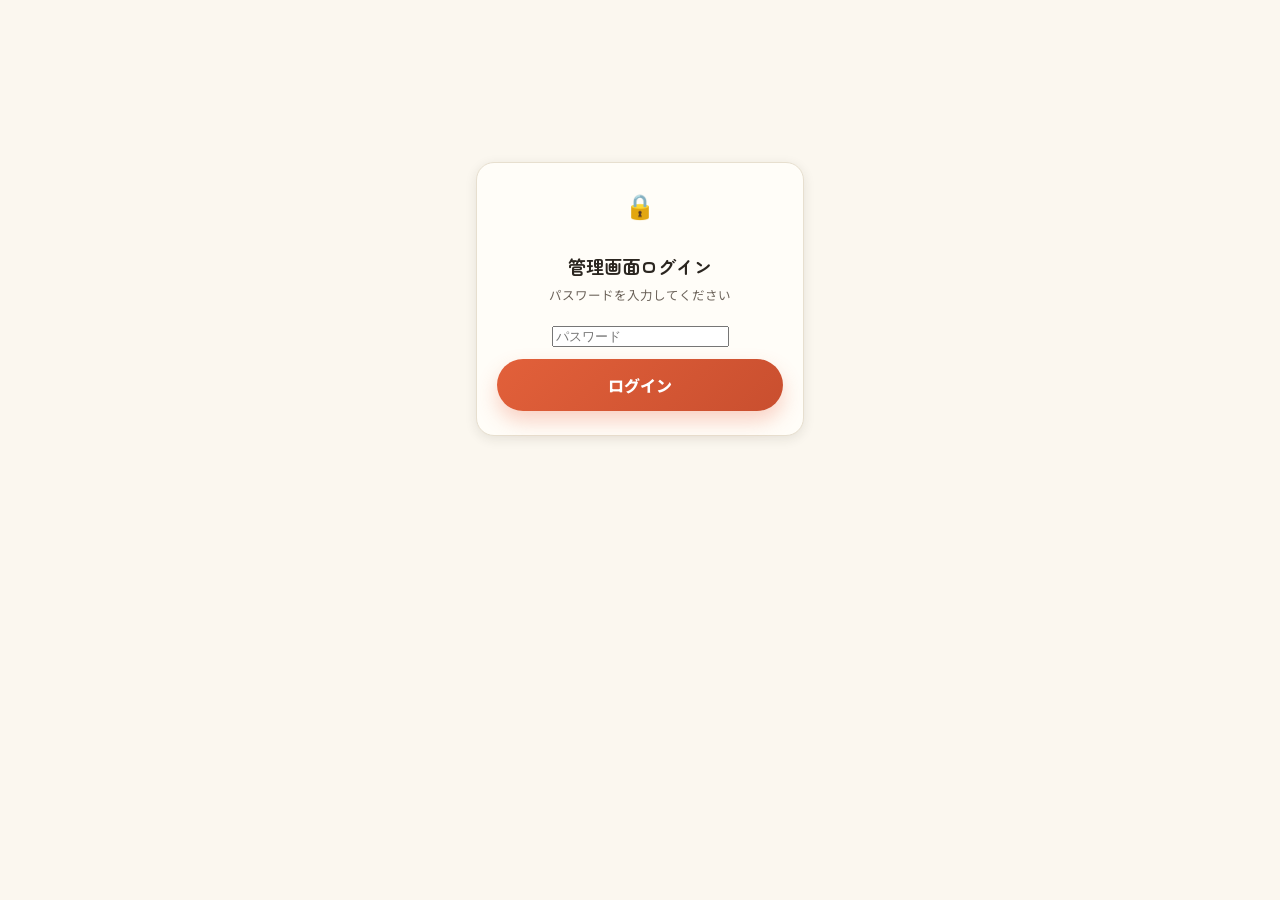
<file: admin.html>
<!DOCTYPE html>
<html lang="ja">
<head>
<meta charset="UTF-8">
<meta name="viewport" content="width=device-width, initial-scale=1">
<title>管理画面｜みんなのおでかけ - おでかけナビ</title>
<link rel="preconnect" href="https://fonts.googleapis.com">
<link href="https://fonts.googleapis.com/css2?family=Zen+Maru+Gothic:wght@500;700;900&family=Noto+Sans+JP:wght@400;500;700&display=swap" rel="stylesheet">
<link rel="stylesheet" href="./assets/style.css">
</head>
<body>

<div id="login-gate" class="wrap" style="max-width:360px; padding-top:18vh;">
  <div class="card" style="text-align:center;">
    <div class="mark" style="margin:0 auto 14px; width:52px; height:52px; font-size:24px;">🔒</div>
    <h1 style="font-size:18px; margin:0 0 6px;">管理画面ログイン</h1>
    <p style="font-size:12.5px; color:var(--ink-soft); margin:0 0 18px;">パスワードを入力してください</p>
    <div class="field" style="margin-bottom:12px;">
      <input type="password" id="login-password" placeholder="パスワード" autocomplete="off">
      <div class="error-msg" id="login-error" style="display:none;">パスワードが違います</div>
    </div>
    <button class="btn btn-primary" id="btn-login">ログイン</button>
  </div>
</div>

<div class="wrap wide" id="admin-content" style="display:none;">

  <div class="top-bar">
    <div class="mark">🛠️</div>
    <div class="brand-text">
      <div class="brand">おでかけナビ｜管理用ページ</div>
      <div class="tagline">📸 みんなのおでかけ の確認・公開管理</div>
    </div>
  </div>

  <h1 class="page-title">管理画面</h1>
  <p class="page-lead">
    紹介者・紹介投稿の確認、公開/非公開の切り替え、削除、完成版JSONの出力を行います。<br>
    このページのリンクは紹介者には共有しないでください。
  </p>

  <div class="notice-banner">
    ⚠️ このパスワードはブラウザ側だけで確認する簡易的なものです（ページのソースを見れば誰でも分かります）。本格的な権限管理ではなく、「うっかりたどり着いた人が編集できないようにする」ための簡易ロックとしてご利用ください。共有リンクや検索エンジンにも載せないようにしてください。
  </div>

  <div class="admin-tabs">
    <div class="admin-tab active" data-tab="import">取り込み</div>
    <div class="admin-tab" data-tab="contributors">紹介者一覧</div>
    <div class="admin-tab" data-tab="contributions">紹介投稿一覧</div>
    <div class="admin-tab" data-tab="export">完成版JSON出力</div>
  </div>

  <!-- ============ 取り込み ============ -->
  <div class="admin-panel active" id="panel-import">
    <div class="card">
      <div class="section-heading">送られてきた登録内容を取り込む</div>
      <p style="font-size:13px; color:var(--ink-soft); line-height:1.8;">
        紹介者が入力フォームの完了画面で表示された「登録内容（JSON）」をコピー＆ダウンロードして送ってくれます。その内容をここに貼り付けて「取り込む」を押してください。
      </p>
      <div class="field import-box">
        <label>登録内容のJSONを貼り付け</label>
        <textarea id="import-textarea" rows="8" placeholder='{"contributors": [...], "contributions": [...]}'></textarea>
      </div>
      <button class="btn btn-primary" id="btn-import">取り込む</button>
      <div id="import-result" style="margin-top:10px; font-size:13px;"></div>
    </div>

    <div class="card">
      <div class="section-heading">今すぐ手入力で追加</div>
      <p style="font-size:13px; color:var(--ink-soft); margin-bottom:14px;">JSONを受け取っていない場合、直接内容を入力して登録者・紹介投稿を追加できます。</p>
      <div class="btn-row">
        <button class="btn btn-secondary" id="btn-manual-contributor">紹介者を手入力で追加</button>
        <button class="btn btn-secondary" id="btn-manual-contribution">紹介投稿を手入力で追加</button>
      </div>
    </div>
  </div>

  <!-- ============ 紹介者一覧 ============ -->
  <div class="admin-panel" id="panel-contributors">
    <div id="contributors-list"></div>
  </div>

  <!-- ============ 紹介投稿一覧 ============ -->
  <div class="admin-panel" id="panel-contributions">
    <div id="contributions-list"></div>
  </div>

  <!-- ============ 完成版JSON出力 ============ -->
  <div class="admin-panel" id="panel-export">
    <div class="card">
      <div class="section-heading">contributors.json</div>
      <p style="font-size:12.5px; color:var(--ink-soft);">現在登録されている紹介者の「全件」を出力します（差分ではありません）。削除済みのデータは含まれません。</p>
      <div class="json-box" id="export-contributors-json"></div>
      <div class="btn-row">
        <button class="btn btn-secondary btn-sm" id="btn-copy-contributors">コピー</button>
        <button class="btn btn-primary btn-sm" id="btn-download-contributors">ダウンロード</button>
      </div>
    </div>
    <div class="card">
      <div class="section-heading">contributions.json</div>
      <p style="font-size:12.5px; color:var(--ink-soft);">現在登録されている紹介投稿の「全件」を出力します（差分ではありません）。削除済みのデータは含まれません。</p>
      <div class="json-box" id="export-contributions-json"></div>
      <div class="btn-row">
        <button class="btn btn-secondary btn-sm" id="btn-copy-contributions">コピー</button>
        <button class="btn btn-primary btn-sm" id="btn-download-contributions">ダウンロード</button>
      </div>
    </div>
    <div class="card">
      <p style="font-size:12.5px; color:var(--ink-soft); line-height:1.8;">
        ダウンロードした2つのファイルを、おでかけナビ本体のリポジトリの所定の場所（例：<code>/data/contributors.json</code> と <code>/data/contributions.json</code>）にアップロードしてください。アップロード後、入力フォーム側でも最新の紹介者一覧が選択できるようになります。
      </p>
    </div>
  </div>

</div>

<div class="toast" id="toast"></div>

<!-- 編集用モーダル（簡易） -->
<div id="edit-modal" class="hidden" style="position:fixed; inset:0; background:rgba(50,40,30,0.45); z-index:40; display:flex; align-items:flex-end; justify-content:center;">
  <div style="background:#fff; width:100%; max-width:520px; border-radius:22px 22px 0 0; padding:22px 18px 30px; max-height:88vh; overflow-y:auto;">
    <div id="edit-modal-body"></div>
  </div>
</div>

<script src="./assets/app.js"></script>
<script>
(function () {
  const $ = (sel) => document.querySelector(sel);
  const $$ = (sel) => Array.from(document.querySelectorAll(sel));

  /* ---------------- 簡易パスワードロック ---------------- */
  const ADMIN_PASSWORD = 'qwe123'; // ブラウザ側だけの簡易チェックです（本格的な認証ではありません）
  const AUTH_KEY = 'odekake_mnO_adminAuth';

  function safeSessionGet(key) {
    try { return sessionStorage.getItem(key); } catch (e) { return null; }
  }
  function safeSessionSet(key, value) {
    try { sessionStorage.setItem(key, value); } catch (e) { /* ignore: 再読み込みで再ログインが必要になるだけ */ }
  }

  function showAdmin() {
    $('#login-gate').style.display = 'none';
    $('#admin-content').style.display = 'block';
    initAdmin();
  }

  $('#login-password').addEventListener('keydown', (e) => {
    if (e.key === 'Enter') $('#btn-login').click();
  });
  $('#btn-login').addEventListener('click', () => {
    const val = $('#login-password').value;
    if (val === ADMIN_PASSWORD) {
      safeSessionSet(AUTH_KEY, 'ok');
      showAdmin();
    } else {
      $('#login-error').style.display = 'block';
      $('#login-password').closest('.field').classList.add('has-error');
      $('#login-password').value = '';
      $('#login-password').focus();
    }
  });

  if (safeSessionGet(AUTH_KEY) === 'ok') {
    showAdmin();
  }

  function initAdmin() {

  let db = ODEKAKE.getAdminDb();

  function persist() {
    ODEKAKE.setAdminDb(db);
  }

  function toast(msg) {
    const t = $('#toast');
    t.textContent = msg;
    t.classList.add('show');
    setTimeout(() => t.classList.remove('show'), 1800);
  }

  /* ---------------- タブ切り替え ---------------- */
  $$('.admin-tab').forEach(tab => {
    tab.addEventListener('click', () => {
      $$('.admin-tab').forEach(t => t.classList.remove('active'));
      $$('.admin-panel').forEach(p => p.classList.remove('active'));
      tab.classList.add('active');
      $('#panel-' + tab.dataset.tab).classList.add('active');
      if (tab.dataset.tab === 'contributors') renderContributors();
      if (tab.dataset.tab === 'contributions') renderContributions();
      if (tab.dataset.tab === 'export') renderExport();
    });
  });

  /* ---------------- 取り込み ---------------- */
  $('#btn-import').addEventListener('click', () => {
    const raw = $('#import-textarea').value.trim();
    const resultBox = $('#import-result');
    if (!raw) { resultBox.textContent = '内容を貼り付けてください。'; resultBox.style.color = 'var(--danger)'; return; }
    let parsed;
    try {
      parsed = JSON.parse(raw);
    } catch (e) {
      resultBox.textContent = 'JSONの形式が正しくありません。貼り付け内容をご確認ください。';
      resultBox.style.color = 'var(--danger)';
      return;
    }

    let addedContributors = 0, addedContributions = 0, mergedByUrl = 0;
    const idRemap = {}; // 送られてきたIDが重複統合された場合、正しいIDへ付け替える

    (parsed.contributors || []).forEach(c => {
      if (db.contributors.find(x => x.id === c.id)) return; // 既に同じIDが存在
      const dup = ODEKAKE.findContributorBySnsUrl(db.contributors, c.snsUrl);
      if (dup) {
        // 同じInstagramアカウントの紹介者が別デバイス・別IDで送られてきた場合は統合する
        idRemap[c.id] = dup.id;
        mergedByUrl++;
        return;
      }
      db.contributors.push({
        id: c.id || ODEKAKE.uid('creator'),
        displayName: c.displayName || '',
        snsType: 'instagram',
        snsUrl: c.snsUrl || '',
        profileText: c.profileText || '',
        published: false
      });
      addedContributors++;
    });

    (parsed.contributions || []).forEach(c => {
      if (!db.contributions.find(x => x.id === c.id)) {
        db.contributions.push({
          id: c.id || ODEKAKE.uid('contribution'),
          contributorId: idRemap[c.contributorId] || c.contributorId,
          spotId: c.spotId,
          postUrl: c.postUrl || '',
          comment: c.comment || '',
          visitDate: c.visitDate || '',
          published: false
        });
        addedContributions++;
      }
    });

    persist();
    resultBox.style.color = 'var(--ok)';
    resultBox.textContent = `取り込み完了：紹介者 ${addedContributors}件、紹介投稿 ${addedContributions}件を追加しました（未公開の状態です）。` +
      (mergedByUrl > 0 ? ` 同じInstagramアカウントの紹介者 ${mergedByUrl}件は既存データに統合しました。` : '');
    $('#import-textarea').value = '';
  });

  /* ---------------- 手入力追加 ---------------- */
  $('#btn-manual-contributor').addEventListener('click', () => openContributorEditor(null));
  $('#btn-manual-contribution').addEventListener('click', () => openContributionEditor(null));

  function openModal(html) {
    $('#edit-modal-body').innerHTML = html;
    $('#edit-modal').classList.remove('hidden');
  }
  function closeModal() {
    $('#edit-modal').classList.add('hidden');
  }

  function openContributorEditor(id) {
    const item = id ? db.contributors.find(c => c.id === id) : { id: '', displayName: '', snsUrl: '', profileText: '', published: false };
    openModal(`
      <div class="section-heading">${id ? '紹介者を編集' : '紹介者を追加'}</div>
      <div class="editable-form">
        <div class="field"><label>表示名</label><input type="text" id="m-displayName" value="${ODEKAKE.escapeHtml(item.displayName)}"></div>
        <div class="field"><label>Instagram URL</label><input type="url" id="m-snsUrl" value="${ODEKAKE.escapeHtml(item.snsUrl)}"></div>
        <div class="field"><label>プロフィール紹介文</label><textarea id="m-profileText">${ODEKAKE.escapeHtml(item.profileText)}</textarea></div>
      </div>
      <div class="btn-row">
        <button class="btn btn-ghost" id="m-cancel">キャンセル</button>
        <button class="btn btn-primary" id="m-save">保存</button>
      </div>
    `);
    $('#m-cancel').addEventListener('click', closeModal);
    $('#m-save').addEventListener('click', () => {
      const displayName = $('#m-displayName').value.trim();
      const snsUrl = $('#m-snsUrl').value.trim();
      if (!displayName || !ODEKAKE.isValidInstagramProfileUrl(snsUrl)) {
        toast('表示名とInstagram URL（正しい形式）は必須です');
        return;
      }
      const profileText = $('#m-profileText').value.trim();
      if (id) {
        Object.assign(item, { displayName, snsUrl, profileText });
      } else {
        db.contributors.push({ id: ODEKAKE.uid('creator'), displayName, snsType: 'instagram', snsUrl, profileText, published: false });
      }
      persist();
      closeModal();
      renderContributors();
      toast('保存しました');
    });
  }

  function openContributionEditor(id) {
    const item = id ? db.contributions.find(c => c.id === id) : { id: '', contributorId: '', spotId: '', postUrl: '', comment: '', visitDate: '', published: false };
    const contributorOptions = db.contributors.map(c => `<option value="${c.id}" ${c.id === item.contributorId ? 'selected' : ''}>${ODEKAKE.escapeHtml(c.displayName)}</option>`).join('');
    openModal(`
      <div class="section-heading">${id ? '紹介投稿を編集' : '紹介投稿を追加'}</div>
      <div class="editable-form">
        <div class="field"><label>紹介者</label><select id="m-contributorId"><option value="">選択してください</option>${contributorOptions}</select></div>
        <div class="field"><label>施設ID（spotId）</label><input type="text" id="m-spotId" value="${ODEKAKE.escapeHtml(item.spotId)}" placeholder="既存施設データのID"></div>
        <div class="field"><label>Instagram投稿URL</label><input type="url" id="m-postUrl" value="${ODEKAKE.escapeHtml(item.postUrl)}"></div>
        <div class="field"><label>コメント</label><textarea id="m-comment" maxlength="300">${ODEKAKE.escapeHtml(item.comment)}</textarea></div>
        <div class="field"><label>訪問日</label><input type="date" id="m-visitDate" value="${ODEKAKE.escapeHtml(item.visitDate)}"></div>
      </div>
      <div class="btn-row">
        <button class="btn btn-ghost" id="m-cancel">キャンセル</button>
        <button class="btn btn-primary" id="m-save">保存</button>
      </div>
    `);
    $('#m-cancel').addEventListener('click', closeModal);
    $('#m-save').addEventListener('click', () => {
      const contributorId = $('#m-contributorId').value;
      const spotId = $('#m-spotId').value.trim();
      const postUrl = $('#m-postUrl').value.trim();
      if (!contributorId || !spotId || !ODEKAKE.isValidInstagramPostUrl(postUrl)) {
        toast('紹介者・施設ID・投稿URL（正しい形式）は必須です');
        return;
      }
      const comment = $('#m-comment').value.trim();
      const visitDate = $('#m-visitDate').value;
      if (id) {
        Object.assign(item, { contributorId, spotId, postUrl, comment, visitDate });
      } else {
        db.contributions.push({ id: ODEKAKE.uid('contribution'), contributorId, spotId, postUrl, comment, visitDate, published: false });
      }
      persist();
      closeModal();
      renderContributions();
      toast('保存しました');
    });
  }

  /* ---------------- 紹介者一覧 ---------------- */
  function renderContributors() {
    const box = $('#contributors-list');
    if (db.contributors.length === 0) {
      box.innerHTML = '<div class="empty-state">まだ紹介者が登録されていません。「取り込み」タブから追加してください。</div>';
      return;
    }
    box.innerHTML = db.contributors.map(c => {
      const count = db.contributions.filter(x => x.contributorId === c.id).length;
      return `
        <div class="table-card">
          <div class="row1">
            <div>
              <div class="title">${ODEKAKE.escapeHtml(c.displayName)}</div>
              <div class="sub">
                <a class="plain-link" href="${ODEKAKE.escapeHtml(c.snsUrl)}" target="_blank" rel="noopener">${ODEKAKE.escapeHtml(c.snsUrl)}</a><br>
                ${ODEKAKE.escapeHtml(c.profileText || '（紹介文なし）')}<br>
                紹介投稿：${count}件
              </div>
            </div>
            <span class="badge ${c.published ? 'pub' : 'unpub'}">${c.published ? '公開中' : '未公開'}</span>
          </div>
          <div class="actions">
            <button class="btn btn-secondary btn-sm" data-edit-contributor="${c.id}">編集</button>
            <button class="btn ${c.published ? 'btn-ghost' : 'btn-secondary'} btn-sm" data-toggle-contributor="${c.id}">${c.published ? '非公開にする' : '公開する'}</button>
            <button class="btn btn-ghost btn-sm" style="color:var(--danger); border-color:#F4C9C9;" data-delete-contributor="${c.id}">削除</button>
          </div>
        </div>
      `;
    }).join('');
  }

  $('#contributors-list').addEventListener('click', (e) => {
    const editId = e.target.dataset.editContributor;
    const toggleId = e.target.dataset.toggleContributor;
    const delId = e.target.dataset.deleteContributor;
    if (editId) openContributorEditor(editId);
    if (toggleId) {
      const c = db.contributors.find(x => x.id === toggleId);
      c.published = !c.published;
      persist(); renderContributors();
    }
    if (delId) {
      const relatedCount = db.contributions.filter(x => x.contributorId === delId).length;
      const msg = relatedCount > 0
        ? `この紹介者を削除すると、紐づく紹介投稿 ${relatedCount}件 も削除されます。よろしいですか？`
        : 'この紹介者を削除しますか？';
      if (confirm(msg)) {
        db.contributors = db.contributors.filter(x => x.id !== delId);
        db.contributions = db.contributions.filter(x => x.contributorId !== delId);
        persist(); renderContributors();
        toast('削除しました');
      }
    }
  });

  /* ---------------- 紹介投稿一覧 ---------------- */
  function renderContributions() {
    const box = $('#contributions-list');
    if (db.contributions.length === 0) {
      box.innerHTML = '<div class="empty-state">まだ紹介投稿が登録されていません。</div>';
      return;
    }
    box.innerHTML = db.contributions.map(c => {
      const contributor = db.contributors.find(x => x.id === c.contributorId);
      return `
        <div class="table-card">
          <div class="row1">
            <div>
              <div class="title">施設ID：${ODEKAKE.escapeHtml(c.spotId)}</div>
              <div class="sub">
                紹介者：${ODEKAKE.escapeHtml(contributor ? contributor.displayName : '（不明）')}<br>
                <a class="plain-link" href="${ODEKAKE.escapeHtml(c.postUrl)}" target="_blank" rel="noopener">Instagramで見る</a><br>
                ${c.visitDate ? '訪問日：' + ODEKAKE.escapeHtml(c.visitDate) + '<br>' : ''}
                ${ODEKAKE.escapeHtml(c.comment || '（コメントなし）')}
              </div>
            </div>
            <span class="badge ${c.published ? 'pub' : 'unpub'}">${c.published ? '公開中' : '未公開'}</span>
          </div>
          <div class="actions">
            <button class="btn btn-secondary btn-sm" data-edit-contribution="${c.id}">編集</button>
            <button class="btn ${c.published ? 'btn-ghost' : 'btn-secondary'} btn-sm" data-toggle-contribution="${c.id}">${c.published ? '非公開にする' : '公開する'}</button>
            <button class="btn btn-ghost btn-sm" style="color:var(--danger); border-color:#F4C9C9;" data-delete-contribution="${c.id}">削除</button>
          </div>
        </div>
      `;
    }).join('');
  }

  $('#contributions-list').addEventListener('click', (e) => {
    const editId = e.target.dataset.editContribution;
    const toggleId = e.target.dataset.toggleContribution;
    const delId = e.target.dataset.deleteContribution;
    if (editId) openContributionEditor(editId);
    if (toggleId) {
      const c = db.contributions.find(x => x.id === toggleId);
      c.published = !c.published;
      persist(); renderContributions();
    }
    if (delId) {
      if (confirm('この紹介投稿を削除しますか？')) {
        db.contributions = db.contributions.filter(x => x.id !== delId);
        persist(); renderContributions();
        toast('削除しました');
      }
    }
  });

  /* ---------------- 完成版JSON出力 ---------------- */
  function renderExport() {
    const contributorsJson = ODEKAKE.buildContributorsJson(db.contributors);
    const contributionsJson = ODEKAKE.buildContributionsJson(db.contributions);
    $('#export-contributors-json').textContent = JSON.stringify(contributorsJson, null, 2);
    $('#export-contributions-json').textContent = JSON.stringify(contributionsJson, null, 2);

    $('#btn-copy-contributors').onclick = () => ODEKAKE.copyText(JSON.stringify(contributorsJson, null, 2)).then(() => toast('コピーしました'));
    $('#btn-copy-contributions').onclick = () => ODEKAKE.copyText(JSON.stringify(contributionsJson, null, 2)).then(() => toast('コピーしました'));
    $('#btn-download-contributors').onclick = () => ODEKAKE.downloadJson('contributors.json', contributorsJson);
    $('#btn-download-contributions').onclick = () => ODEKAKE.downloadJson('contributions.json', contributionsJson);
  }

  renderContributors();
  } // initAdmin
})();
</script>
</body>
</html>
</file>
<file: assets/style.css>
/* ============================================================
   おでかけナビ「📸 みんなのおでかけ」専用フォーム
   デザイントークン（おでかけナビ本体サイトの配色に合わせています）
   - メイン: コーラル      #E2603A
   - サブ  : ティール      #3E8FB0
   - 差し色: サンシャイン  #F4B740
   - 背景  : クリーム      #FBF7EF（本体の --cream）
   - カード: ペーパー      #FFFDF8（本体の --paper）
   - 文字  : インク        #2B2620
   - 見出しフォント: 'Zen Maru Gothic'（丸みで柔らかい）
   - 本文フォント  : 'Noto Sans JP'
   ============================================================ */

:root {
  --coral: #E2603A;
  --coral-dark: #C94F2F;
  --coral-tint: #FDEDE6;
  --teal: #3E8FB0;
  --teal-dark: #2F7690;
  --teal-tint: #EAF4F8;
  --sun: #F4B740;
  --paper: #FBF7EF;
  --card: #FFFDF8;
  --ink: #2B2620;
  --ink-soft: #6b6259;
  --line: #E7DFCF;
  --danger: #a33b2c;
  --ok: #4F7942;
  --radius-lg: 18px;
  --radius-md: 12px;
  --radius-sm: 10px;
  --shadow: 0 3px 12px rgba(43, 38, 32, 0.10);
}

* { box-sizing: border-box; }

html, body {
  margin: 0;
  padding: 0;
  background: var(--paper);
  color: var(--ink);
  font-family: 'Noto Sans JP', -apple-system, BlinkMacSystemFont, sans-serif;
  -webkit-font-smoothing: antialiased;
}

body {
  min-height: 100vh;
}

h1, h2, h3, .brand {
  font-family: 'Zen Maru Gothic', 'Noto Sans JP', sans-serif;
}

img, svg { max-width: 100%; }

.wrap {
  max-width: 520px;
  margin: 0 auto;
  padding: 20px 16px 80px;
}

.wrap.wide {
  max-width: 920px;
}

/* ---------- header ---------- */
.top-bar {
  display: flex;
  align-items: center;
  gap: 10px;
  padding: 14px 4px 6px;
}

.top-bar .mark {
  width: 40px;
  height: 40px;
  border-radius: 12px;
  background: linear-gradient(135deg, var(--coral), var(--sun));
  display: flex;
  align-items: center;
  justify-content: center;
  font-size: 20px;
  flex-shrink: 0;
  box-shadow: var(--shadow);
}

.top-bar .brand-text .brand {
  font-size: 14px;
  font-weight: 700;
  color: var(--coral-dark);
  line-height: 1.2;
}

.top-bar .brand-text .tagline {
  font-size: 11px;
  color: var(--ink-soft);
}

.page-title {
  font-size: 22px;
  font-weight: 700;
  margin: 18px 0 6px;
  line-height: 1.4;
}

.page-lead {
  font-size: 14px;
  color: var(--ink-soft);
  line-height: 1.8;
  margin: 0 0 22px;
}

/* ---------- step indicator ---------- */
.steps {
  display: flex;
  gap: 8px;
  margin-bottom: 22px;
}

.steps .step-dot {
  flex: 1;
  height: 6px;
  border-radius: 4px;
  background: var(--line);
  transition: background 0.25s ease;
}

.steps .step-dot.active { background: var(--coral); }
.steps .step-dot.done { background: var(--sun); }

/* ---------- card / section ---------- */
.card {
  background: var(--card);
  border-radius: var(--radius-lg);
  padding: 24px 20px;
  box-shadow: var(--shadow);
  margin-bottom: 20px;
  border: 1.5px solid var(--line);
}

/* STEP1（アカウント枠）と STEP2（施設枠）を色で明確に分ける */
.card-step1 {
  border: 2px solid var(--teal);
}

.card-step2 {
  border: 2px solid var(--coral);
}

.step-eyebrow {
  display: inline-block;
  font-size: 12px;
  font-weight: 700;
  color: #fff;
  padding: 4px 12px;
  border-radius: 999px;
  margin-bottom: 12px;
  letter-spacing: 0.03em;
}

.card-step1 .step-eyebrow { background: var(--teal); }
.card-step2 .step-eyebrow { background: var(--coral-dark); }

.section-heading {
  display: flex;
  align-items: center;
  gap: 10px;
  font-size: 19px;
  font-weight: 900;
  margin: 0 0 18px;
  color: var(--ink);
}

.section-heading .num {
  width: 30px;
  height: 30px;
  border-radius: 50%;
  background: var(--teal);
  color: #fff;
  font-size: 14px;
  font-weight: 900;
  display: flex;
  align-items: center;
  justify-content: center;
  flex-shrink: 0;
  box-shadow: 0 3px 8px rgba(0,0,0,0.15);
}

.card-step1 .section-heading .num { background: var(--teal-dark); }
.card-step2 .section-heading .num { background: var(--coral-dark); }

/* ---------- form controls ---------- */
.field { margin-bottom: 18px; }

.field label {
  display: block;
  font-size: 14.5px;
  font-weight: 800;
  margin-bottom: 7px;
  color: var(--ink);
}

.field .required-tag {
  display: inline-block;
  font-size: 10.5px;
  font-weight: 800;
  color: #fff;
  background: var(--coral-dark);
  border-radius: 5px;
  padding: 2px 7px;
  margin-left: 6px;
  vertical-align: middle;
}

.field .optional-tag {
  display: inline-block;
  font-size: 10.5px;
  font-weight: 800;
  color: var(--ink-soft);
  background: #EFE6D2;
  border-radius: 5px;
  padding: 2px 7px;
  margin-left: 6px;
  vertical-align: middle;
}

.field .hint {
  font-size: 12.5px;
  color: var(--ink-soft);
  margin-top: 6px;
  line-height: 1.7;
}

.field .example {
  font-size: 12px;
  color: #B08A5A;
  margin-top: 4px;
}

.field .error-msg {
  font-size: 12px;
  color: var(--danger);
  margin-top: 6px;
  display: none;
}

.field.has-error .error-msg { display: block; }
.field.has-error input,
.field.has-error textarea { border-color: var(--danger) !important; }

input[type="text"],
input[type="url"],
input[type="date"],
textarea,
select {
  width: 100%;
  font-size: 16px;
  font-family: inherit;
  padding: 14px 15px;
  min-height: 50px;
  border-radius: var(--radius-sm);
  border: 2px solid #C9B98F;
  background: #FFFFFF;
  color: var(--ink);
  box-shadow: 0 2px 6px rgba(120, 90, 40, 0.06);
  transition: border-color 0.15s ease, box-shadow 0.15s ease;
}

input:focus, textarea:focus, select:focus {
  outline: none;
  border-color: var(--teal-dark);
  box-shadow: 0 0 0 3px rgba(47, 168, 176, 0.18);
}

textarea { resize: vertical; min-height: 84px; line-height: 1.6; }

.char-count {
  text-align: right;
  font-size: 11px;
  color: var(--ink-soft);
  margin-top: 4px;
}

/* radio-card for choosing "existing / new" contributor */
.choice-group { display: flex; gap: 10px; margin-bottom: 18px; }

.section-divider {
  border: none;
  border-top: 1.5px dashed var(--line);
  margin: 22px 0;
}

.id-result-box {
  margin-top: 10px;
  padding: 12px 14px;
  border-radius: var(--radius-md);
  border: 1.5px solid #BEE7CC;
  background: #EFFAF3;
  font-size: 13.5px;
  font-weight: 700;
  color: var(--ok);
  display: none;
}

.id-result-box.show { display: block; }

.id-result-box.not-found {
  background: #FFF3F0;
  border-color: #F4C9C9;
  color: var(--danger);
}

.id-badge {
  display: inline-block;
  font-family: 'SFMono-Regular', Menlo, Consolas, monospace;
  font-size: 13px;
  font-weight: 700;
  background: #2B2822;
  color: #FFC94D;
  padding: 8px 14px;
  border-radius: 999px;
  letter-spacing: 0.02em;
}

.choice-card {
  flex: 1;
  border: 2px solid #C9B98F;
  border-radius: var(--radius-md);
  padding: 13px 10px;
  text-align: center;
  font-size: 14px;
  font-weight: 800;
  cursor: pointer;
  background: #fff;
  color: var(--ink-soft);
  transition: all 0.15s ease;
}

.choice-card.selected {
  border-color: var(--coral);
  background: var(--coral-tint);
  color: var(--coral-dark);
  box-shadow: 0 4px 10px rgba(232, 97, 60, 0.15);
}

/* ---------- spot search ---------- */
.spot-search-box { position: relative; }

.spot-results {
  margin-top: 8px;
  border: 2px solid #C9B98F;
  border-radius: var(--radius-md);
  overflow: hidden;
  max-height: 260px;
  overflow-y: auto;
  display: none;
  background: #fff;
}

.spot-results.show { display: block; }

.spot-result-item {
  padding: 12px 14px;
  border-bottom: 1px solid var(--line);
  cursor: pointer;
  font-size: 14px;
}

.spot-result-item:last-child { border-bottom: none; }
.spot-result-item:hover, .spot-result-item:active { background: #FFF6EE; }

.spot-result-item .name { font-weight: 700; }
.spot-result-item .area { font-size: 12px; color: var(--ink-soft); margin-top: 2px; }

.spot-selected {
  display: none;
  align-items: center;
  justify-content: space-between;
  gap: 10px;
  margin-top: 10px;
  padding: 12px 14px;
  background: #EFFAF3;
  border: 1.5px solid #BEE7CC;
  border-radius: var(--radius-md);
}

.spot-selected.show { display: flex; }

.spot-selected .name { font-weight: 700; font-size: 14px; }
.spot-selected .area { font-size: 12px; color: var(--ink-soft); }

.link-btn {
  background: none;
  border: none;
  color: var(--coral-dark);
  font-size: 12.5px;
  font-weight: 700;
  cursor: pointer;
  padding: 4px 6px;
}

/* ---------- contribution list (step2 accumulated cards) ---------- */
.contrib-item {
  border: 2px solid var(--line);
  border-radius: var(--radius-md);
  padding: 14px;
  margin-bottom: 12px;
  position: relative;
  background: #FFFDF8;
}

.contrib-item .spot-name { font-weight: 700; font-size: 14.5px; margin-bottom: 4px; }
.contrib-item .meta { font-size: 12px; color: var(--ink-soft); line-height: 1.7; }
.contrib-item .remove-btn {
  position: absolute;
  top: 10px;
  right: 10px;
  background: none;
  border: none;
  color: var(--danger);
  font-size: 12px;
  cursor: pointer;
}

/* ---------- buttons ---------- */
.btn {
  display: inline-flex;
  align-items: center;
  justify-content: center;
  gap: 6px;
  width: 100%;
  min-height: 52px;
  font-size: 16px;
  font-weight: 800;
  font-family: inherit;
  border-radius: 999px;
  padding: 14px 18px;
  border: none;
  cursor: pointer;
  transition: transform 0.08s ease, opacity 0.15s ease, box-shadow 0.15s ease;
}

.btn:active { transform: scale(0.98); }

.btn-primary {
  background: linear-gradient(135deg, var(--coral), var(--coral-dark));
  color: #fff;
  box-shadow: 0 10px 20px rgba(232, 97, 60, 0.28);
}

.btn-secondary {
  background: #fff;
  color: var(--teal-dark);
  border: 1.5px solid var(--teal);
}

.btn-ghost {
  background: none;
  color: var(--ink-soft);
  border: 1.5px solid var(--line);
}

.btn-add {
  background: #FFF3EE;
  color: var(--coral-dark);
  border: 1.5px dashed var(--coral);
}

.btn-sm {
  width: auto;
  padding: 9px 14px;
  font-size: 13px;
  border-radius: 999px;
}

.btn:disabled { opacity: 0.45; cursor: not-allowed; }

.btn-row { display: flex; gap: 10px; margin-top: 10px; }
.btn-row .btn { width: auto; flex: 1; }

/* ---------- confirm screen ---------- */
.confirm-list dt {
  font-size: 12px;
  color: var(--ink-soft);
  margin-top: 14px;
}
.confirm-list dd {
  margin: 4px 0 0;
  font-size: 15px;
  font-weight: 600;
  word-break: break-all;
}
.confirm-list dd a { color: var(--teal-dark); }

.confirm-note {
  background: #FFF9EA;
  border: 1.5px solid #F3E1A6;
  border-radius: var(--radius-md);
  padding: 14px;
  font-size: 12.5px;
  color: #8A6E1F;
  line-height: 1.7;
  margin-top: 16px;
}

/* ---------- done screen ---------- */
.done-icon {
  width: 64px;
  height: 64px;
  border-radius: 50%;
  background: linear-gradient(135deg, var(--teal), var(--teal-dark));
  color: #fff;
  font-size: 30px;
  display: flex;
  align-items: center;
  justify-content: center;
  margin: 10px auto 18px;
}

.json-box {
  background: #2B2822;
  color: #F4EEDD;
  font-family: 'SFMono-Regular', Menlo, Consolas, monospace;
  font-size: 12px;
  line-height: 1.6;
  border-radius: var(--radius-md);
  padding: 14px;
  white-space: pre-wrap;
  word-break: break-all;
  max-height: 240px;
  overflow-y: auto;
  margin: 12px 0;
}

.copy-flash {
  font-size: 12px;
  color: var(--ok);
  font-weight: 700;
  margin-top: 6px;
  display: none;
}

/* ---------- admin ---------- */
.admin-tabs {
  display: flex;
  gap: 8px;
  margin-bottom: 18px;
  overflow-x: auto;
}

.admin-tab {
  padding: 10px 16px;
  border-radius: 999px;
  background: #fff;
  border: 1.5px solid var(--line);
  font-size: 13.5px;
  font-weight: 700;
  white-space: nowrap;
  cursor: pointer;
  color: var(--ink-soft);
}

.admin-tab.active {
  background: var(--teal);
  border-color: var(--teal);
  color: #fff;
}

.admin-panel { display: none; }
.admin-panel.active { display: block; }

.table-card {
  background: var(--card);
  border-radius: var(--radius-md);
  border: 1px solid var(--line);
  padding: 14px;
  margin-bottom: 12px;
}

.table-card .row1 {
  display: flex;
  justify-content: space-between;
  align-items: flex-start;
  gap: 10px;
}

.table-card .title { font-weight: 700; font-size: 15px; }
.table-card .sub { font-size: 12px; color: var(--ink-soft); margin-top: 3px; line-height: 1.6; }

.badge {
  display: inline-block;
  font-size: 11px;
  font-weight: 700;
  border-radius: 6px;
  padding: 3px 8px;
  flex-shrink: 0;
}

.badge.pub { background: #E5F6EA; color: var(--ok); }
.badge.unpub { background: #F1EEE7; color: var(--ink-soft); }

.table-card .actions {
  display: flex;
  gap: 8px;
  margin-top: 12px;
  flex-wrap: wrap;
}

.empty-state {
  text-align: center;
  color: var(--ink-soft);
  font-size: 13.5px;
  padding: 40px 10px;
}

.editable-form textarea, .editable-form input {
  margin-bottom: 10px;
}

.toast {
  position: fixed;
  bottom: 20px;
  left: 50%;
  transform: translateX(-50%);
  background: var(--ink);
  color: #fff;
  font-size: 13px;
  padding: 10px 18px;
  border-radius: 999px;
  opacity: 0;
  pointer-events: none;
  transition: opacity 0.25s ease;
  z-index: 50;
  white-space: nowrap;
}

.toast.show { opacity: 1; }

.hidden { display: none !important; }

.export-box {
  margin-top: 8px;
}

.file-label {
  font-size: 12.5px;
  font-weight: 700;
  color: var(--teal-dark);
  margin: 14px 0 6px;
}

.import-box textarea {
  font-family: 'SFMono-Regular', Menlo, Consolas, monospace;
  font-size: 12px;
}

.notice-banner {
  background: #FFF3EE;
  border: 1.5px solid #FFD9C7;
  border-radius: var(--radius-md);
  padding: 12px 14px;
  font-size: 12.5px;
  color: #A6472A;
  line-height: 1.7;
  margin-bottom: 18px;
}

a.plain-link { color: var(--teal-dark); }

@media (min-width: 720px) {
  .table-grid {
    display: grid;
    grid-template-columns: 1fr 1fr;
    gap: 12px;
  }
}

/* ============================================================
   📸 みんなのおでかけ フォーム専用：1画面1テーマのウィザードUI
   ============================================================ */

.step-screen { min-height: 70vh; display: flex; flex-direction: column; }

.mini-brand {
  display: flex;
  align-items: center;
  gap: 8px;
  font-size: 12.5px;
  font-weight: 800;
  color: var(--ink-soft);
  padding: 14px 2px 4px;
}

.mini-brand .mini-brand-mark {
  width: 26px;
  height: 26px;
  border-radius: 8px;
  background: linear-gradient(135deg, var(--coral), var(--sun));
  display: flex;
  align-items: center;
  justify-content: center;
  font-size: 13px;
}

/* ---------- welcome ---------- */
.welcome-hero {
  text-align: center;
  padding: 34px 6px 10px;
}

.welcome-emoji { font-size: 52px; margin-bottom: 6px; }

.welcome-title {
  font-size: 24px;
  font-weight: 900;
  margin: 4px 0 14px;
}

.welcome-lead {
  font-size: 16.5px;
  font-weight: 700;
  line-height: 1.7;
  margin: 0 0 10px;
}

.welcome-sub {
  font-size: 13px;
  color: var(--ink-soft);
  line-height: 1.8;
  margin: 0 0 30px;
}

.returning-box {
  text-align: center;
  background: var(--teal-tint);
  border: 2px solid var(--teal);
  border-radius: var(--radius-lg);
  padding: 22px 18px;
  margin-bottom: 18px;
}

.returning-greet { font-size: 17px; font-weight: 900; margin: 0 0 4px; }
.returning-sub { font-size: 13.5px; color: var(--ink-soft); margin: 0 0 16px; }

/* ---------- step header (back + progress) ---------- */
.step-header {
  display: flex;
  align-items: center;
  justify-content: space-between;
  padding: 14px 0 6px;
}

.back-btn {
  background: #fff;
  border: 2px solid var(--line);
  color: var(--ink-soft);
  font-size: 13px;
  font-weight: 800;
  border-radius: 999px;
  padding: 8px 14px;
  cursor: pointer;
}

.step-header .steps { flex: 1; margin: 0 0 0 14px; }

/* ---------- question title ---------- */
.q-title {
  font-size: 21px;
  font-weight: 900;
  line-height: 1.5;
  margin: 18px 0 22px;
}

.step-screen .btn-cta {
  margin-top: auto;
  padding-top: 18px;
}

/* ---------- instagram confirm box ---------- */
.ig-confirm {
  background: var(--teal-tint);
  border: 2px solid var(--teal);
  border-radius: var(--radius-md);
  padding: 14px 16px;
  margin-top: 14px;
}

.ig-confirm-name { font-size: 16px; font-weight: 900; color: var(--teal-dark); }
.ig-confirm-handle { font-size: 13px; color: var(--ink-soft); margin: 4px 0 8px; }

/* ---------- spot cards ---------- */
.spot-card-list { margin-top: 10px; display: flex; flex-direction: column; gap: 10px; }

.spot-card {
  display: flex;
  align-items: center;
  gap: 12px;
  background: #fff;
  border: 2px solid var(--line);
  border-radius: var(--radius-md);
  padding: 14px 16px;
  cursor: pointer;
  text-align: left;
}

.spot-card:active { border-color: var(--coral); background: var(--coral-tint); }

.spot-card .sc-icon { font-size: 20px; flex-shrink: 0; }
.spot-card .sc-name { font-weight: 800; font-size: 15px; }
.spot-card .sc-area { font-size: 12.5px; color: var(--ink-soft); margin-top: 2px; }
.spot-card .sc-tag {
  display: inline-block;
  font-size: 11px;
  font-weight: 700;
  background: #FFF3D6;
  color: #9A7412;
  border-radius: 6px;
  padding: 2px 7px;
  margin-top: 5px;
}
.spot-card .sc-cta {
  margin-left: auto;
  flex-shrink: 0;
  font-size: 12.5px;
  font-weight: 800;
  color: var(--coral-dark);
  white-space: nowrap;
}

.spot-selected-card {
  display: none;
  align-items: center;
  gap: 12px;
  margin-top: 14px;
  padding: 16px;
  background: #EFFAF3;
  border: 2px solid var(--ok);
  border-radius: var(--radius-md);
}

.spot-selected-card.show { display: flex; }
.spot-selected-card .ssc-icon { font-size: 22px; }
.spot-selected-card .ssc-name { font-weight: 900; font-size: 15.5px; }
.spot-selected-card .ssc-area { font-size: 12.5px; color: var(--ink-soft); }

/* ---------- confirm card ---------- */
.confirm-card {
  background: #fff;
  border: 2px solid var(--line);
  border-radius: var(--radius-lg);
  padding: 20px 18px;
  box-shadow: var(--shadow);
}

.confirm-card .cc-row { margin-bottom: 16px; }
.confirm-card .cc-row:last-child { margin-bottom: 0; }
.confirm-card .cc-label { font-size: 11.5px; font-weight: 800; color: var(--ink-soft); margin-bottom: 4px; }
.confirm-card .cc-value { font-size: 15px; font-weight: 700; word-break: break-all; }
.confirm-card .cc-value a { color: var(--teal-dark); }
.confirm-card hr { border: none; border-top: 1.5px dashed var(--line); margin: 14px 0; }

/* ---------- done ---------- */
.done-hero { text-align: center; padding: 28px 6px 10px; }
.done-hero .done-emoji { font-size: 56px; }
.done-hero h2 { font-size: 22px; font-weight: 900; margin: 8px 0 10px; }
.done-hero p { font-size: 14px; color: var(--ink-soft); line-height: 1.8; margin: 0; }

.id-note {
  display: inline-block;
  margin: 18px auto 0;
  text-align: center;
}

.id-note-text { font-size: 11.5px; color: var(--ink-soft); margin-top: 6px; }

.btn-row-col { display: flex; flex-direction: column; gap: 10px; margin: 24px 0 10px; }
.btn-row-col .btn { width: 100%; }

.json-details {
  margin-top: 22px;
  border-top: 1.5px dashed var(--line);
  padding-top: 14px;
}

.json-details summary {
  cursor: pointer;
  font-size: 12.5px;
  font-weight: 700;
  color: var(--ink-soft);
}

.admin-link {
  font-size: 10px;
  color: #D8D2C4;
  text-decoration: none;
  letter-spacing: 0.05em;
}

@media (min-width: 600px) {
  .btn-cta { max-width: 420px; margin-left: auto; margin-right: auto; }
}
</file>
